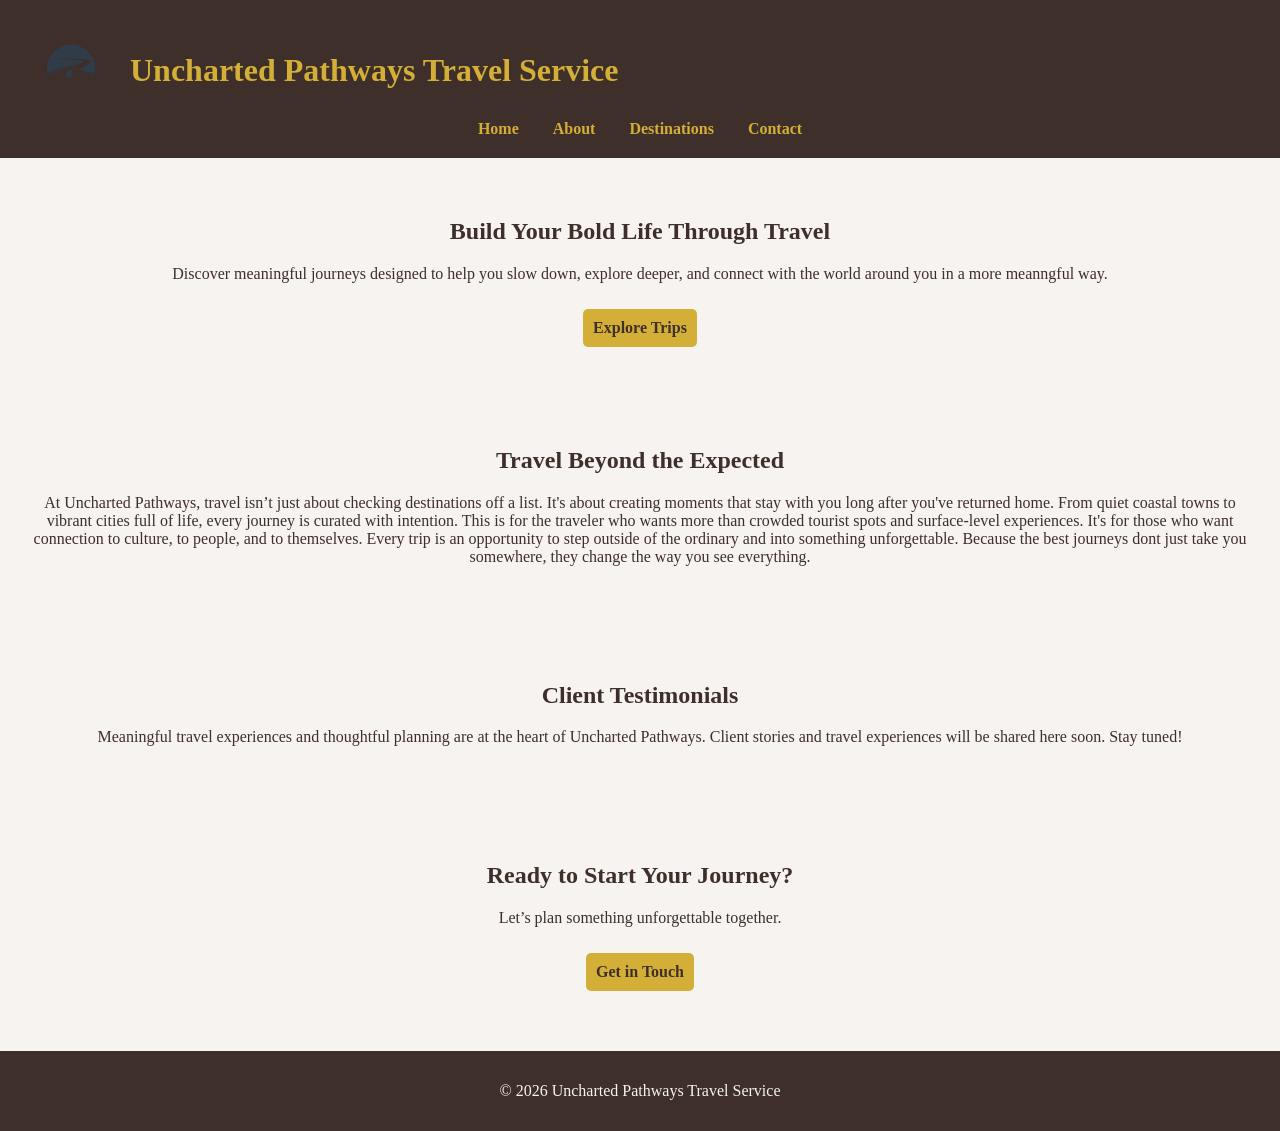
<file: index.html>
<!DOCTYPE html>
<html lang="en">
<head>
  <meta charset="UTF-8">
   <meta name="viewport" content="width=device-width, initial-scale=1.0">
  <title>Uncharted Pathways</title>
  <link rel="stylesheet" href="styles.css">
</head>

<body>
  
  <header>
   <div class="logo-container">
        <img src="images/logo5.PNG" alt="Uncharted Pathways Logo">
    <h1>Uncharted Pathways Travel Service</h1>
      </div>
    <nav>
      <a href="index.html">Home</a>
      <a href="about.html">About</a>
      <a href="destinations.html">Destinations</a>
      <a href="contact.html">Contact</a>
    </nav>
  </header>

  <section>
    <h2>Build Your Bold Life Through Travel</h2>
    <p>Discover meaningful journeys designed to help you slow down, explore deeper, and connect with the world around you in a more meanngful way.</p>
    <a href="destinations.html" class="btn">Explore Trips</a>
  </section>

  <section>
    <h2>Travel Beyond the Expected</h2>
    <p>
      At Uncharted Pathways, travel isn’t just about checking destinations off a list. It's about creating moments that stay with you long after you've returned home. From quiet coastal towns to vibrant cities full of life, every journey is curated with intention.
      This is for the traveler who wants more than crowded tourist spots and surface-level experiences. It's for those who want connection to culture, to people, and to themselves. Every trip is an opportunity to step outside of the ordinary and into something unforgettable.
      Because the best journeys dont just take you somewhere, they change the way you see everything.
      </p>
  </section>

  <section>
    <h2>Client Testimonials</h2>
    <p>Meaningful travel experiences and thoughtful planning are at the heart of Uncharted Pathways. 
      Client stories and travel experiences will be shared here soon. Stay tuned!</p>
  </section>

  <section>
    <h2>Ready to Start Your Journey?</h2>
    <p>Let’s plan something unforgettable together.</p>
    <a href="contact.html" class="btn">Get in Touch</a>
  </section>

  <footer>
    <p>© 2026 Uncharted Pathways Travel Service</p>
  </footer>

</body>
</html>
</file>
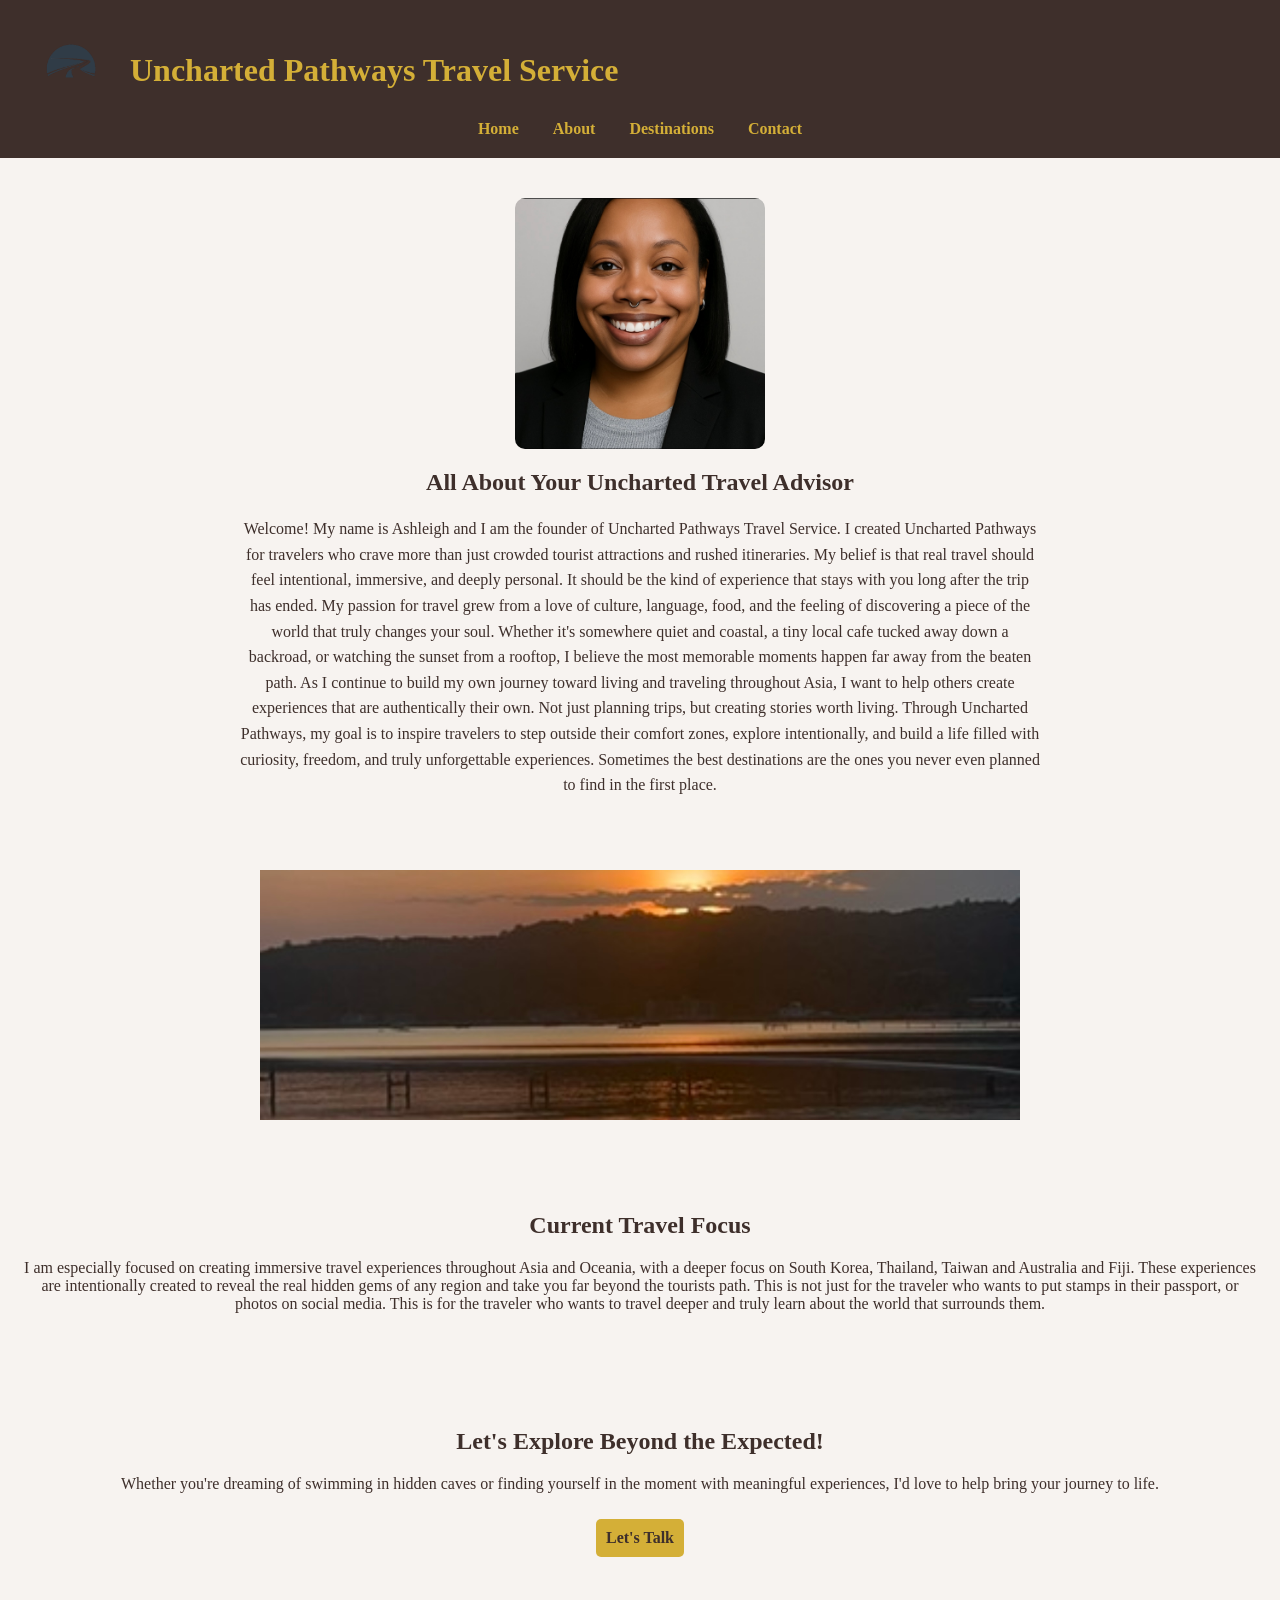
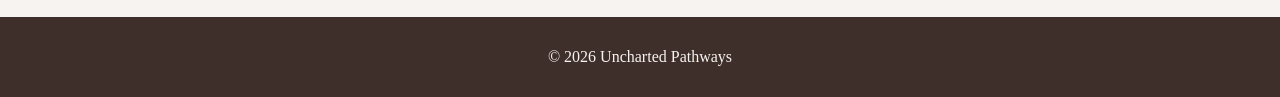
<file: about.html>
<!DOCTYPE html>
<html lang="en">
<head>
  <meta charset="UTF-8">
  <meta name="viewport" content="width=device-width, initial-scale=1.0">
  <title>About Me | Uncharted Pathways</title>
  <link rel="stylesheet" href="styles.css"
</head>

<body>
    <header>
      <div class="logo-container">
        <img src="images/logo5.PNG" alt="Uncharted Pathways Logo">
    <h1>Uncharted Pathways Travel Service</h1>
      </div>
    <nav>
      <a href="index.html">Home</a>
      <a href="about.html">About</a>
      <a href="destinations.html">Destinations</a>
      <a href="contact.html">Contact</a>
    </nav>
  </header>

<section class="about-me">
   <img class="about-photo" src="images/Ashleigh-professional.jpg" alt="Ashleigh headshot in blazer.">
  <h2>All About Your Uncharted Travel Advisor</h2>
  <p>Welcome! My name is Ashleigh and I am the founder of Uncharted Pathways Travel Service.
  
  I created Uncharted Pathways for travelers who crave more than just crowded tourist attractions and rushed itineraries. My belief is that real travel should feel intentional, immersive, and deeply personal. It should be the kind of experience that stays with you long after the trip has ended.
  
  My passion for travel grew from a love of culture, language, food, and the feeling of discovering a piece of the world that truly changes your soul. Whether it's somewhere quiet and coastal, a tiny local cafe tucked away down a backroad, or watching the sunset from a rooftop, I believe the most memorable moments happen far away from the beaten path.
  
  As I continue to build my own journey toward living and traveling throughout Asia, I want to help others create experiences that are authentically their own. Not just planning trips, but creating stories worth living.
  
  Through Uncharted Pathways, my goal is to inspire travelers to step outside their comfort zones, explore intentionally, and build a life filled with curiosity, freedom, and truly unforgettable experiences.
  
  Sometimes the best destinations are the ones you never even planned to find in the first place.</p>  
</section>
<img class="sunrise-photo" src="images/Sunrise.jpeg" alt="Lake Michigan Sunrise.">
<section class="travel-focus">
  <h2>Current Travel Focus</h2>
  <p>I am especially focused on creating immersive travel experiences throughout Asia and Oceania, with a deeper focus on South Korea, Thailand, Taiwan and Australia and Fiji. 
    These experiences are intentionally created to reveal the real hidden gems of any region and take you far beyond the tourists path. 
    This is not just for the traveler who wants to put stamps in their passport, or photos on social media. This is for the traveler who wants to travel deeper and truly learn about the world that surrounds them. </p>
</section>

  <section class="explore-beyond">
    <h2>Let's Explore Beyond the Expected!</h2>
    <p>Whether you're dreaming of swimming in hidden caves or finding yourself in the moment with meaningful experiences, I'd love to help bring your journey to life.</p>
    <a href="contact.html" class="btn">Let's Talk</a>
  </section>
<footer>
  <p>&copy; 2026 Uncharted Pathways</p>
</footer>
</body>
</file>
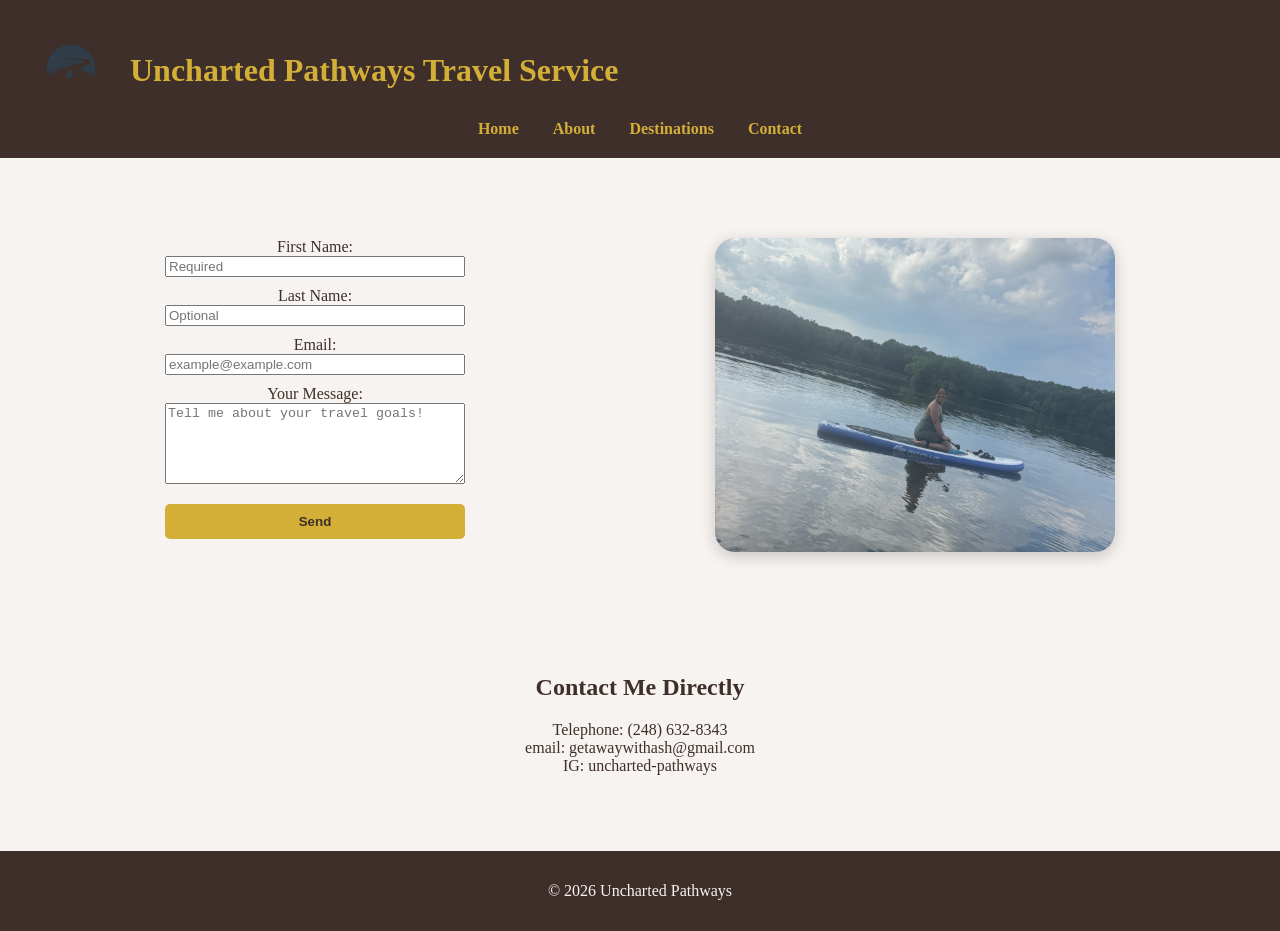
<file: contact.html>
<!DOCTYPE html>
<html lang="en">
<head>
<meta charset="UTF-8">
<title>Uncharted Pathways Contact</title>
<link rel="stylesheet" href="styles.css">
<meta name="viewport" content="width=device-width, initial-scale=1.0">
</head>
<body>
 <header>
    <div class="logo-container">
        <img src="images/logo5.PNG" alt="Uncharted Pathways Logo">
    <h1>Uncharted Pathways Travel Service</h1>
      </div>
    <nav>
      <a href="index.html">Home</a>
      <a href="about.html">About</a>
      <a href="destinations.html">Destinations</a>
      <a href="contact.html">Contact</a>
    </nav>
  </header>
<section>
 <div class="contact-container">
 <form action="https://formspree.io/f/xbdbgdel" method="post">
  <label for="fname">First Name: </label>
  <input type="text" id="fname" name="firstname" required placeholder="Required">
  <label for="lname">Last Name: </label>
  <input type="text" id="lname" name="lastname" required placeholder="Optional">
  <label for="email">Email: </label>
  <input type="email" id="email" name="email" required placeholder="example@example.com">
  <label for="message">Your Message: </label>
  <textarea id="message" rows="5" cols="25" name="message" placeholder="Tell me about your travel goals!"></textarea>
  <button type="submit">Send</button>
 </form>
  <img class="contact-photo" src="images/sup.jpeg" alt="Ashleigh paddleboarding on calm water">
 </div>
</section>
<section>
<h2>Contact Me Directly</h2>
  <ul>
    <li>Telephone: (248) 632-8343</li>
    <li>email: getawaywithash@gmail.com</li>
    <li>IG: uncharted-pathways</li>
  </ul>
</section>
<footer>
  <p>&copy; 2026 Uncharted Pathways</p>
</footer>
</body>
</file>
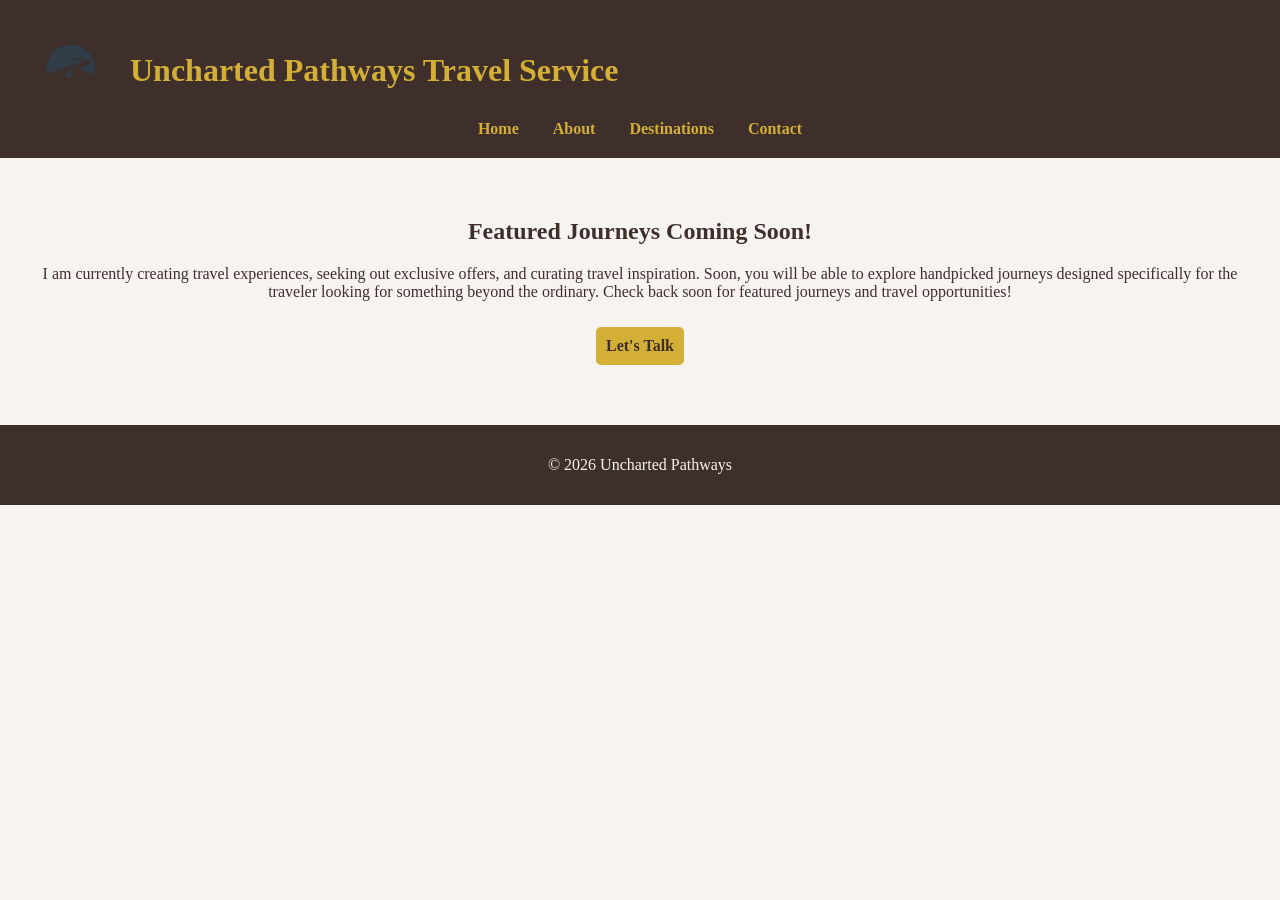
<file: destinations.html>
<!DOCTYPE html>
<html lang="en">
<head>
  <meta charset="UTF-8">
  <meta name="viewport" content="width=device-width, initial-scale=1.0">
  <title>Featured Journeys | Uncharted Pathways</title>
  <link rel="stylesheet" href="styles.css">
</head>
<body>
  <header>
    <div class="logo-container">
        <img src="images/logo5.PNG" alt="Uncharted Pathways Logo">
    <h1>Uncharted Pathways Travel Service</h1>
      </div>
    <nav>
      <a href="index.html">Home</a>
      <a href="about.html">About</a>
      <a href="destinations.html">Destinations</a>
      <a href="contact.html">Contact</a>
    </nav>
  </header>

<section>
<h2>Featured Journeys Coming Soon!</h2>
<p>I am currently creating travel experiences, seeking out exclusive offers, and curating travel inspiration.
Soon, you will be able to explore handpicked journeys designed specifically for the traveler looking for something beyond the ordinary.

Check back soon for featured journeys and travel opportunities!</p>

<a href="contact.html" class="btn">Let's Talk</a>
</section>
<footer>
  <p>&copy; 2026 Uncharted Pathways</p>
</footer>
</body>
</file>
<file: styles.css>
body {
  font-family: 'Georgia', serif;
  margin: 0;
  background-color: #F7F3F0; 
  color: #3E2F2B; 
}

header {
  background-color: #3E2F2B;
  color: #D4AF37;
  padding: 20px;
  text-align: center;
}

header h1 {
  color: #D4AF37;
}

nav a {
  color: #D4AF37;
  margin: 0 15px;
  text-decoration: none;
  font-weight: bold;
}

nav a:hover {
  text-decoration: underline;
}

section {
  padding: 40px 20px;
  text-align: center;
}

h1, h2, h3 {
  color: #3E2F2B;
}

button,
.btn {
  display: inline-block;
  padding: 10px;
  background-color: #D4AF37; /* gold */
  border: none;
  color: #3E2F2B; 
  cursor: pointer;
  text-decoration: none;
  font-weight: bold;
  border-radius: 5px;
  margin-top: 10px;
}

button:hover,
.btn:hover {
  background-color: #b8962e; 
}

section div {
  margin-bottom: 20px;
}

footer {
  background-color: #3E2F2B; 
  color: #F7F3F0;
  text-align: center;
  padding: 15px;
  margin-top: 20px;
}

.about-me p {
  max-width: 800px;
  margin: 0 auto;
  line-height: 1.6;
}

.about-me {
  text-align: center;
}

form {
  display: flex;
  flex-direction: column;
  margin-bottom: 15px;
  width: 300px;
}

ul {
  list-style: none;
  padding: 0;
}

input, textarea {
  margin-bottom: 10px;
}

.contact-photo {
  width: 400px;
  border-radius: 20px;
  opacity: 0.95;
  box-shadow: 0 4px 15px rgba(0,0,0,0.2);
}

.contact-container {
  display: flex;
  gap: 250px;
  align-items: flex-start;
  justify-content: center;
  margin-top: 40px;
}
  
@media (max-width: 768px) {
  .contact-container {
    flex-direction: column;
    gap: 30px;
    align-items: center;
  }
}

.about-photo {
  width: 250px;
  height: auto;
  border-radius: 10px;
  display: block;
  margin: 0 auto 20px;
}

.sunrise-photo {
  width: 760px;
  max-width: 100%;
  height: 250px;
  display: block;
  object-fit: cover;
  margin: 2rem auto;
}

.logo-container {
  display: flex;
  align-items: center;
  gap: 10px;
}

.logo-container img {
  width: 100px;
  height: 100px;
  object-fit: contain;
}

.logo-container h1 {
  margin: 0;
}
</file>
